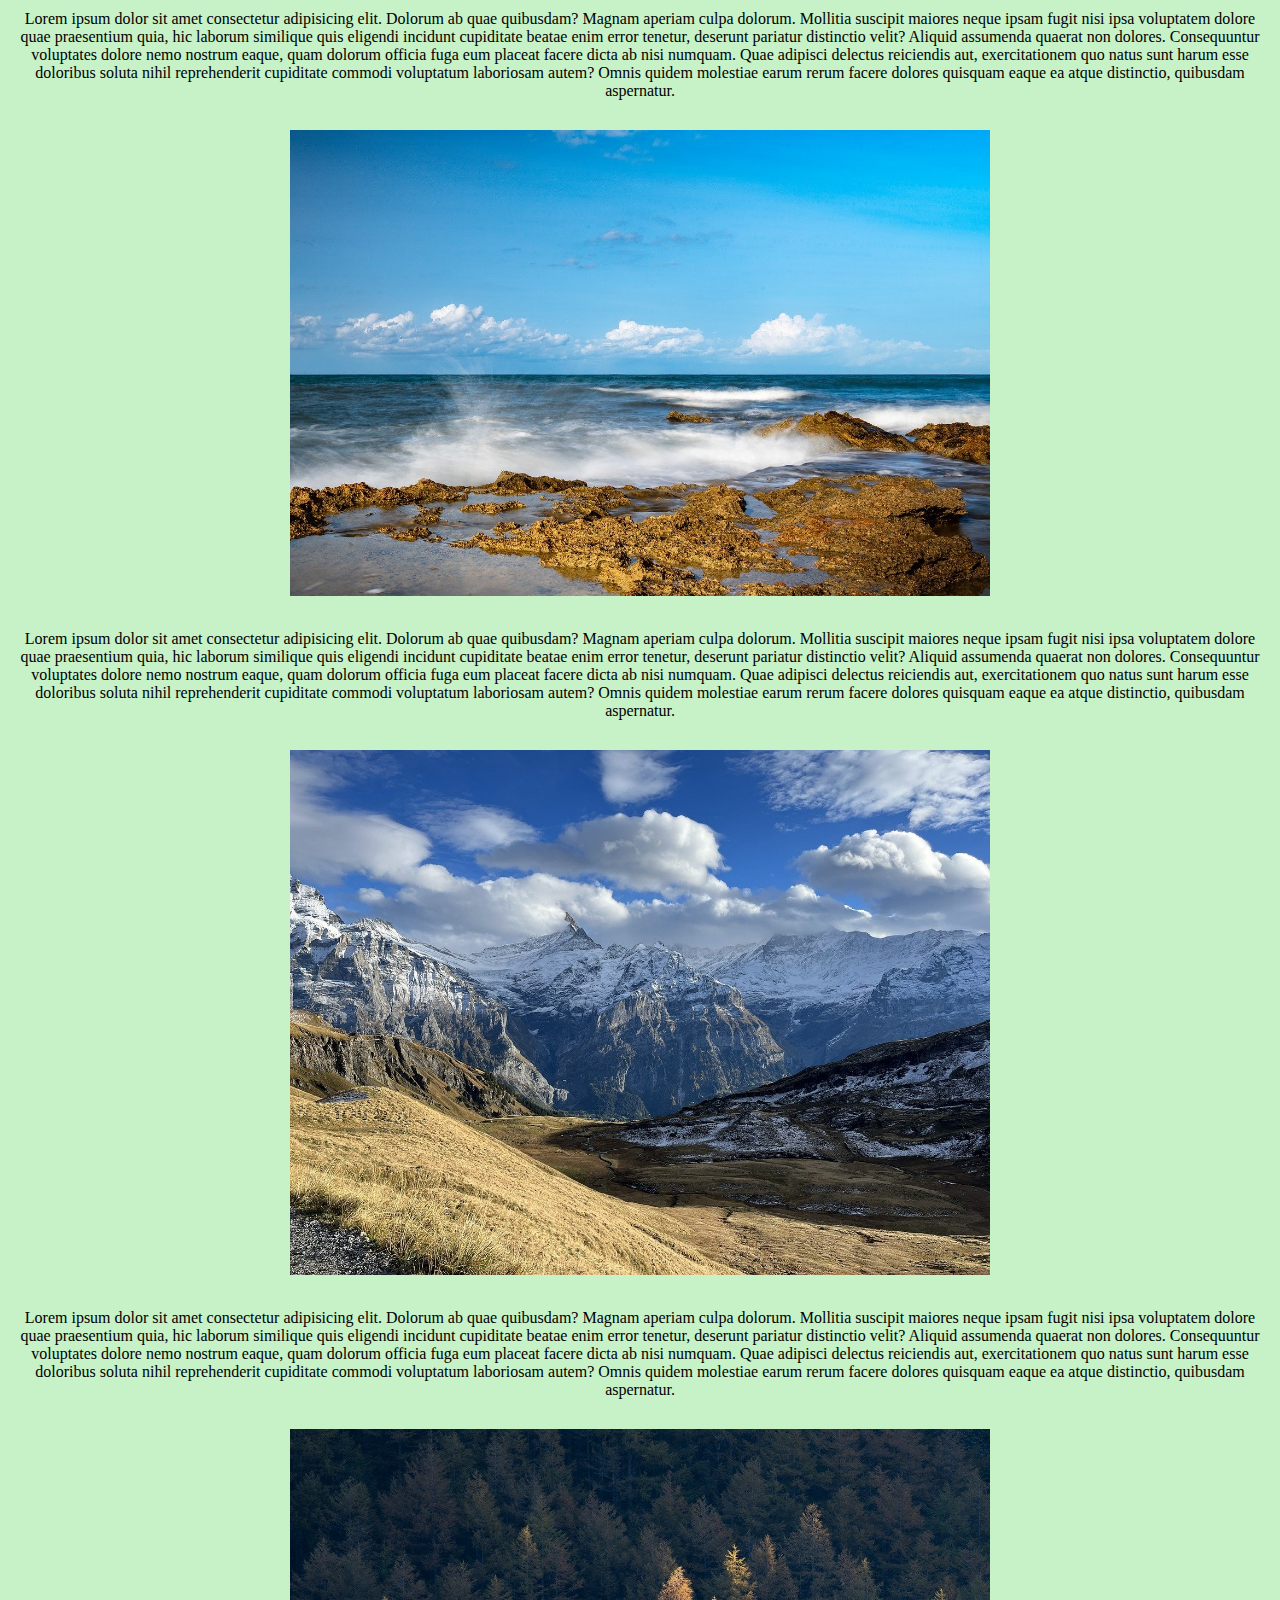
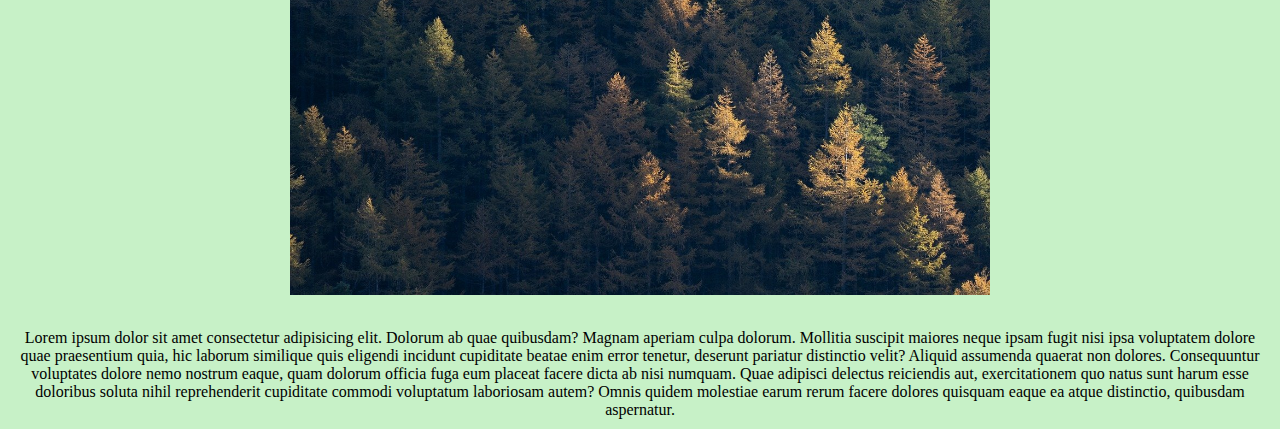
<file: LightBox/index.html>
<!DOCTYPE html>
<html lang="en">
<head>
    <meta charset="UTF-8">
    <meta name="viewport" content="width=device-width, initial-scale=1.0">
    <title>Document</title>
    <link rel="stylesheet" href="style.css">
</head>
<body>
    <div id="maincontainer">
        <p>Lorem ipsum dolor sit amet consectetur adipisicing elit. Dolorum ab quae quibusdam? Magnam aperiam culpa dolorum. Mollitia suscipit maiores neque ipsam fugit nisi ipsa voluptatem dolore quae praesentium quia, hic laborum similique quis eligendi incidunt cupiditate beatae enim error tenetur, deserunt pariatur distinctio velit? Aliquid assumenda quaerat non dolores. Consequuntur voluptates dolore nemo nostrum eaque, quam dolorum officia fuga eum placeat facere dicta ab nisi numquam. Quae adipisci delectus reiciendis aut, exercitationem quo natus sunt harum esse doloribus soluta nihil reprehenderit cupiditate commodi voluptatum laboriosam autem? Omnis quidem molestiae earum rerum facere dolores quisquam  eaque ea atque distinctio, quibusdam aspernatur.</p>
        <img  class="popup img" src="images/cockatoo.jpg" alt="">
        <p>Lorem ipsum dolor sit amet consectetur adipisicing elit. Dolorum ab quae quibusdam? Magnam aperiam culpa dolorum. Mollitia suscipit maiores neque ipsam fugit nisi ipsa voluptatem dolore quae praesentium quia, hic laborum similique quis eligendi incidunt cupiditate beatae enim error tenetur, deserunt pariatur distinctio velit? Aliquid  assumenda quaerat non dolores. Consequuntur voluptates dolore nemo nostrum eaque, quam dolorum officia fuga eum placeat facere dicta ab nisi numquam. Quae adipisci delectus reiciendis aut, exercitationem quo natus sunt harum esse doloribus soluta nihil reprehenderit cupiditate commodi voluptatum laboriosam autem? Omnis quidem molestiae earum rerum facere dolores quisquam eaque ea atque distinctio, quibusdam aspernatur.</p>
        
        <img class="popup img"  src="images/mountain.jpg" alt="">

        <p>Lorem ipsum dolor sit amet consectetur adipisicing elit. Dolorum ab quae quibusdam? Magnam aperiam culpa dolorum. Mollitia suscipit maiores neque ipsam fugit nisi ipsa voluptatem dolore quae praesentium quia, hic laborum similique quis eligendi incidunt cupiditate beatae enim error tenetur, deserunt pariatur distinctio velit? Aliquid assumenda quaerat non dolores. Consequuntur voluptates dolore nemo nostrum eaque, quam dolorum officia fuga eum placeat facere dicta ab nisi numquam. Quae adipisci delectus reiciendis aut, exercitationem quo natus sunt harum esse doloribus soluta nihil reprehenderit cupiditate commodi voluptatum laboriosam autem? Omnis quidem molestiae earum rerum facere dolores quisquam eaque ea atque distinctio, quibusdam aspernatur.
        </p>
        
        <img class="popup img"  src="images/trees.jpg" alt="">

        <p>Lorem ipsum dolor sit amet consectetur adipisicing elit. Dolorum ab quae quibusdam? Magnam aperiam culpa dolorum. Mollitia suscipit maiores neque ipsam fugit nisi ipsa voluptatem dolore quae praesentium quia, hic laborum similique quis eligendi incidunt cupiditate beatae enim error tenetur, deserunt pariatur distinctio velit? Aliquid assumenda quaerat non dolores. Consequuntur voluptates dolore nemo nostrum eaque, quam dolorum officia fuga eum placeat facere dicta ab nisi numquam. Quae adipisci delectus reiciendis aut, exercitationem quo natus sunt harum esse doloribus soluta nihil reprehenderit cupiditate commodi voluptatum laboriosam autem? Omnis quidem molestiae earum rerum facere dolores quisquam  eaque ea atque distinctio, quibusdam aspernatur.</p>

    </div>
    <script src="script.js"></script>
    <script>
        imagePopupInit("popup");
    </script>
</body>
</html>
</file>
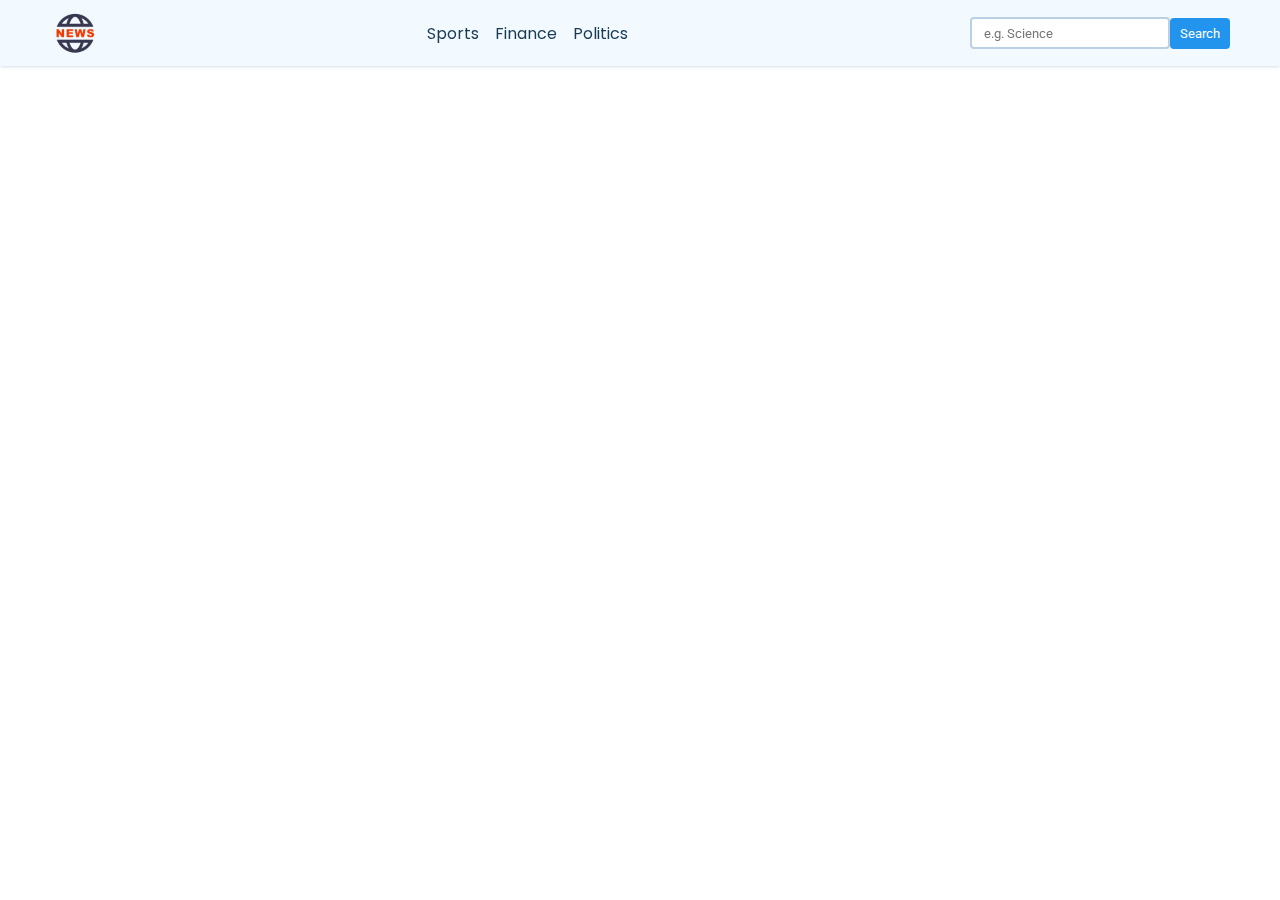
<file: News app/index.html>
<!DOCTYPE html>
<html lang="en">
  <head>
    <meta charset="UTF-8" />
    <meta name="viewport" content="width=device-width, initial-scale=1.0" />
    <title>News App</title>

    <!-- google fonts -->
    <link rel="stylesheet" href="style.css" />
    <link rel="preconnect" href="https://fonts.googleapis.com" />
    <link rel="preconnect" href="https://fonts.gstatic.com" crossorigin />
    <link
      href="https://fonts.googleapis.com/css2?family=Poppins:wght@500&family=Roboto:wght@300;400;500;700&display=swap"
      rel="stylesheet"
    />
  </head>
  <body>
    <nav>
      <div class="main-nav container flex">
        <a class="company-logo flex" href="#">
          <img src="./logo.png" alt="" onclick="reload()" />
        </a>
        <div class="nav-links">
          <ul class="flex">
            <li
              class="hover-link nav-item"
              id="Sports"
              onclick="onNavItemClick('Sports')"
            >
              Sports
            </li>
            <li
              class="hover-link nav-item"
              id="Finance"
              onclick="onNavItemClick('Finance')"
            >
              Finance
            </li>
            <li
              class="hover-link nav-item"
              id="Politics"
              onclick="onNavItemClick('Politics')"
            >
              Politics
            </li>
            <a href=""></a>
          </ul>
        </div>
        <div class="search-bar flex">
          <input
            id="search-input"
            type="text"
            name=""
            id=""
            placeholder="e.g. Science"
          />
          <button id="search-button" class="search-button">Search</button>
        </div>
      </div>
    </nav>

    <main>
      <div class="card-container flex container" id="cards-container"></div>
    </main>

    <template id="templet-news-card">
      <div class="card">
        <div class="card-header">
          <img src="https://via.placeholder.com/400x200" alt="" id="news-img" />
        </div>
        <div class="card-content">
          <h3 id="news-title">This is the Title</h3>
          <h6 id="news-source">End Gadget 26/08/2023</h6>
          <p id="news-desc">
            Lorem ipsum dolor sit amet consectetur adipisicing elit. Est
            sapiente fuga dicta, repellendus odit voluptates molestias assumenda
            blanditiis distinctio corporis.
          </p>
        </div>
      </div>
    </template>

    <script src="script.js"></script>
  </body>
</html>
</file>
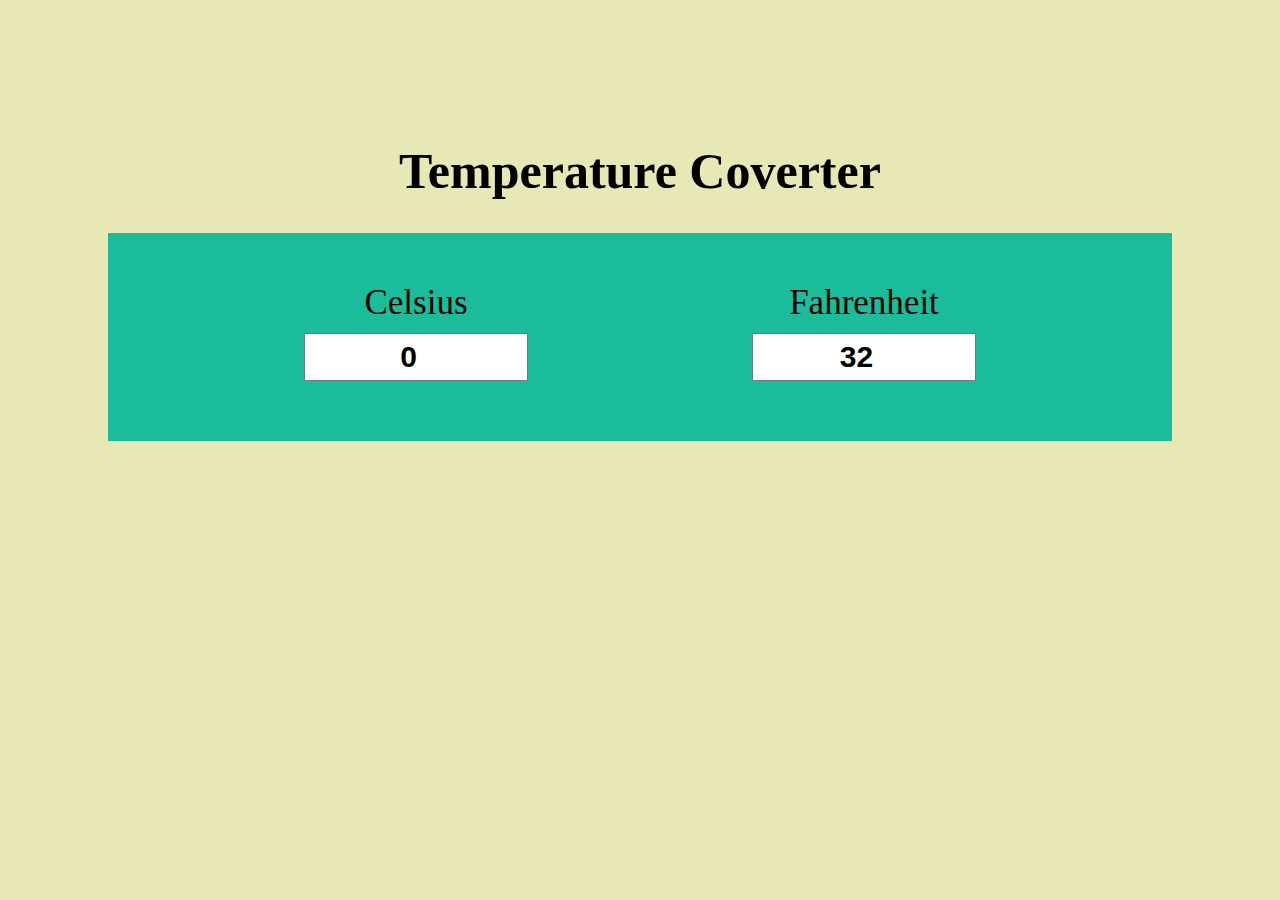
<file: Temperature_Converter/index.html>
<!DOCTYPE html>
<html lang="en">
<head>
    <meta charset="UTF-8">
    <meta name="viewport" content="width=device-width, initial-scale=1.0">
    <title>Temperature Coverter</title>
    <style>
        body{
            padding: 100px 100px;
            background-color: rgb(232, 232, 182);
        }
        h1{
            text-align: center;
            font-size: 50px;
        }
        #container{
            text-align: center;
            background-color: #1abc9c;
            padding: 50px;
        }
        .input{
            display: inline-block;
            margin: 0px 100px;
        }
        .inp{
            padding: 5px 10px;
            margin: 10px;
            font-size: 30px;
            font-weight: bold;
            width: 200px;
            text-align: center;
        }
        label{
            font-size: 35px;
        }

    </style>
</head>
<body>
    <h1>Temperature Coverter</h1>
    <div id="container">
        <div class="input">
            <label for="">Celsius</label>
            <br>
            <input type="number" value="0" name="" id="cel" class="inp">
        </div> 
        <div class="input">
            <label for="">Fahrenheit</label>
            <br>
            <input type="number" value="32" name="" id="fah" class="inp">
        </div>   
    </div>

    <script>
        var cel=document.getElementById('cel');
        var fah=document.getElementById('fah');
        cel.addEventListener('input',function(){
            let c=this.value;
            let f=(c*9/5)+32;
            //if(!Number.isInteger(f))f=f.toFixed(4);
            fah.value=f;
        })
        fah.addEventListener('input',function(){
            let f=this.value;
            let c=(f-32)*5/9;
            if(!Number.isInteger(c))c=c.toFixed(3);
            cel.value=c;
        })
    </script>
</body>
</html>
</file>
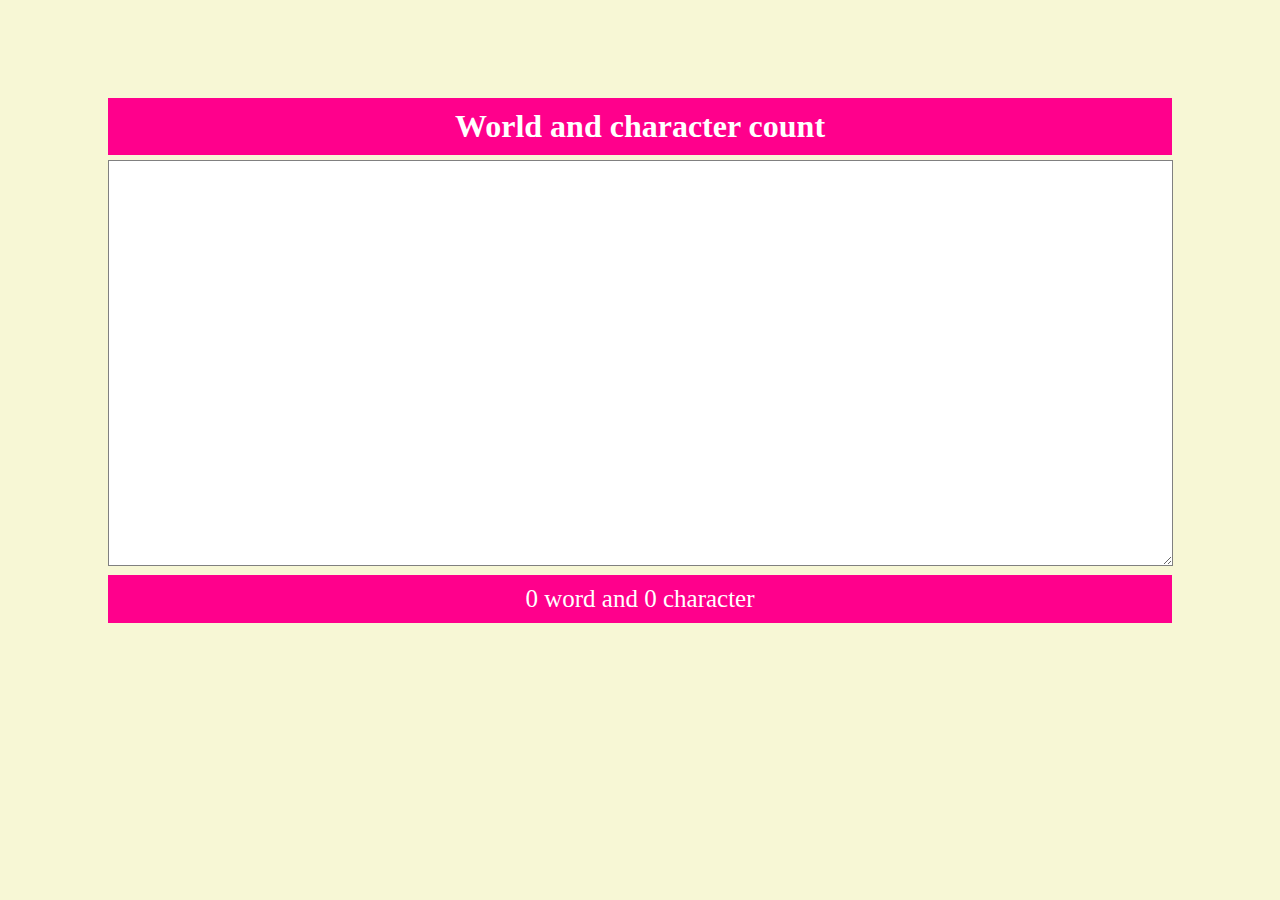
<file: World_Count/index.html>
<!DOCTYPE html>
<html lang="en">
<head>
    <meta charset="UTF-8">
    <meta name="viewport" content="width=device-width, initial-scale=1.0">
    <title>World count</title>
    <style>
        body{
            padding: 50px 100px;
            background-color: rgb(247, 247, 213);

        }
        h1{
            text-align: center;
            background-color: rgb(255, 0, 140);
            color: white;
            padding: 10px;
            margin: 5px 0px;
            margin-top: 40px;
  
        }
        textarea{
            width: 99.5%;
            height: 400px;
            border: 1px solid gray;
            font-size: 30px;

        }
        p{
            text-align: center;
             background-color: rgb(255, 0, 140);
             color: white;
             padding: 10px;
            margin: 5px 0px;
            font-size: 25px;
        }
    </style>
</head>
<body>
    <h1>World and character count</h1>
    <textarea name="" id="textbox" cols="30" rows="10"></textarea>
    <p>
        <span id="word"> 0 </span>word and
        <span id="char"> 0 </span>character
    </p>
    <script>
        let texbox=document.getElementById('textbox');
        texbox.addEventListener('input',function(){
            var text=this.value;
            document.getElementById('char').innerHTML=text.length;
            text=text.trim();
            let words=text.split(" ");
            let cnt=0;
            for(let i=0;i<words.length;i++){
                if(words[i]!="")cnt++;
    
            }
            document.getElementById("word").innerHTML=cnt;
            
        })
    </script>
</body>
</html>
</file>
<file: LightBox/style.css>
*{
    padding: 0px;
    margin: 0px;
}

#vis-popup{
    width: 100%;
    height: 100vh;
    background-color: rgb(0,0,0,0.8);
    position: fixed;
    top: 0;
    left: 0;
    text-align: center;
    padding-top: 70px;
    padding-bottom: 50px;
    z-index: 1;
    display: none;
}

#vis-popup #leftarrow{
    position: absolute;
    top:50vh;
    left : 70px;
    width: 30px;
    height: 30px;
    cursor: pointer;
    background-color: white;
    border-radius: 50px;
    padding: 5px;

}

#vis-popup #rightarrow{
    position: absolute;
    top:50vh;
    right : 70px;
    width: 30px;
    height: 30px;
    cursor: pointer;
    background-color: white;
    border-radius: 50px;
    padding: 5px;
}

#vis-popup #npop{
    position: absolute;
    top:30px;
    right : 30px;
    width: 30px;
    height: 30px;
    cursor: pointer;
    background-color: white;
    border-radius: 50px;
    padding: 5px;
}
#vis-popup #mainPopImage{
    height: 85vh;
    width: 70vw;
}

.img{
    width: 700px;
    margin: 20px;
}

#maincontainer{
    padding: 0px;
    text-align: center;
    background-color: rgb(199, 241, 199);
}
body{
    padding: 0px;
}

#maincontainer p{
    padding: 10px;
}
</file>
<file: News app/style.css>
* {
  padding: 0;
  margin: 0;
  box-sizing: border-box;
}

:root {
  --primary-text-color: #183b56;
  --secondary-text-color: #577592;
  --accent-color: #2294ed;
  --accent-color-dark: #1d69a3;
}

body {
  font-family: "Poppins", sans-serif;
  color: var(--primary-text-color);
}

p {
  font-family: "Roboto", sans-serif;
  color: var(--secondary-text-color);
  line-height: 1.4rem;
}

a {
  text-decoration: none;
}

ul {
  list-style: none;
}

.flex {
  display: flex;
  align-items: center;
}

.container {
  max-width: 1180px;
  margin-inline: auto;
  overflow: hidden;
}

nav {
  background-color: #f3faff;
  box-shadow: 0 0 4px #bbd0e2;
  position: fixed;
  top: 0;
  z-index: 99;
  left: 0;
  right: 0;
}

.main-nav {
  justify-content: space-between;
  padding-block: 8px;
}

.company-logo img {
  width: 50px;
}

.nav-links ul {
  gap: 16px;
}

.hover-link {
  cursor: pointer;
}

.hover-link:hover {
  color: var(--secondary-text-color);
}

.hover-link:active {
  color: red;
}

.active {
  color: var(--accent-color);
}

.search-bar {
  height: 32px;
  gap: 0px;
}

.search-bar input {
  width: 200px;
  height: 100%;
  padding-inline: 12px;
  border-radius: 4px;
  border: 2px solid #bbd0e2;
  font-family: "Roboto", sans-serif;
}

.search-bar button {
  background-color: var(--accent-color);
  color: white;
  padding: 8px 10px;
  border: none;
  border-radius: 4px;
  cursor: pointer;
  font-family: "Roboto", "sans-sarif";
}

.search-bar button:hover {
  background-color: var(--accent-color-dark);
}

/* main section  */

main {
  padding-block: 20px;
  margin-top: 80px;
}

.card-container {
  justify-content: space-between;
  flex-wrap: wrap;
  row-gap: 20px;
  align-items: start;
}

.card {
  width: 360px;
  min-height: 400px;
  box-shadow: 0 0 4px #d4ecff;
  border-radius: 4px;
  cursor: pointer;
  background-color: #fff;
  overflow: hidden;
  transform: all 0.3s ease;
  gap: 5px;
}

.card:hover {
  box-shadow: 1px 1px 8px #d4ecff;
  background-color: #f9fdff;
  transform: translateY(-2px);
}

.card-header img {
  width: 100%;
  height: 200px;
  object-fit: cover;
}

.card-content {
  padding: 12px;
}

.card-content h6 {
  margin-block: 12px;
  font-weight: 500;
}
</file>
